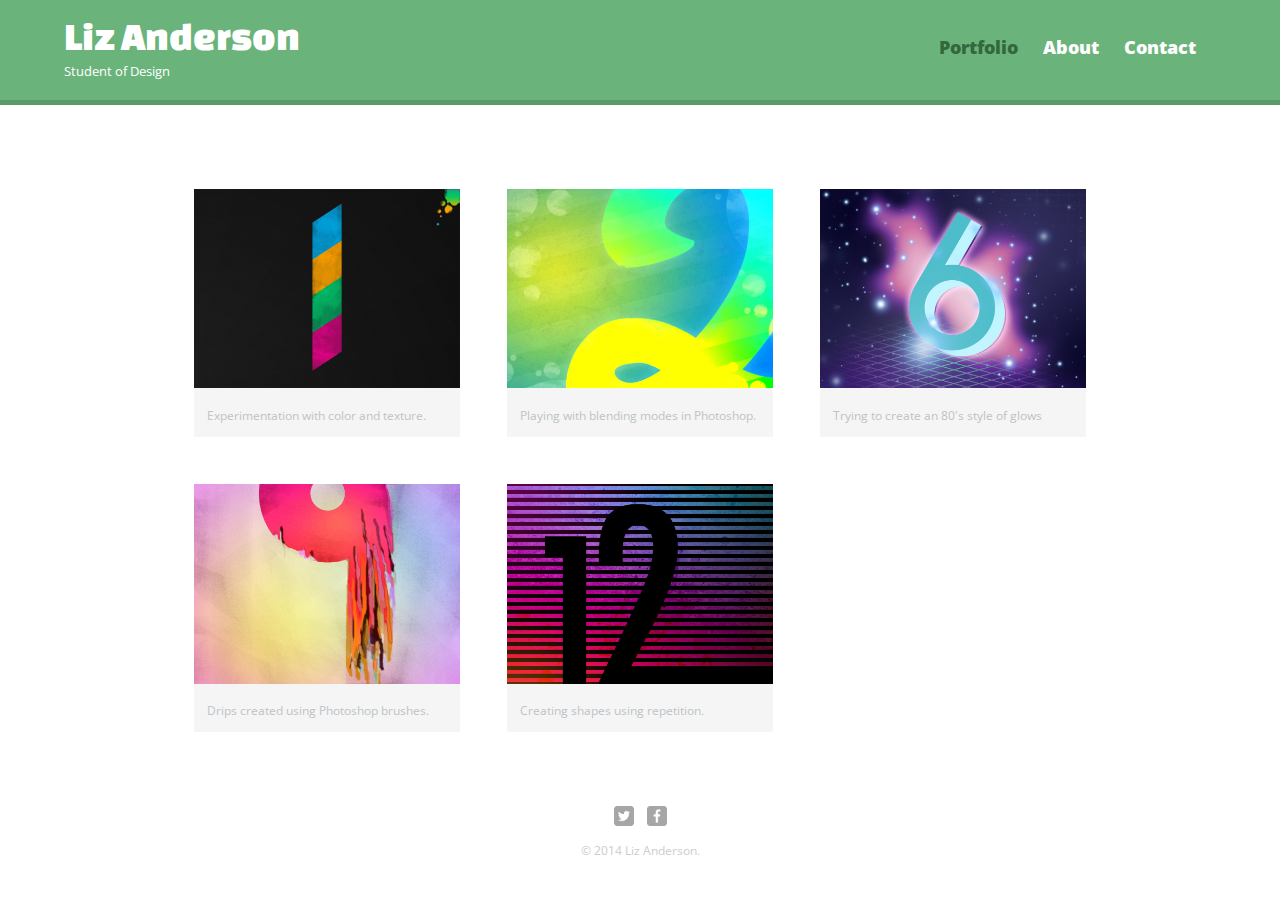
<file: index.html>
<!DOCTYPE html>
<html>
	<head>
		<meta charset="utf-8">
		<title>Liz Anderson | Student of Design</title>
		<link rel="stylesheet" href="css/normalize.css">
		<link href='http://fonts.googleapis.com/css?family=Changa+One|Open+Sans:400italic,700italic,700,800,400' rel='stylesheet' type='text/css'>
		<link rel="stylesheet" href="css/main.css">
		<link rel="stylesheet" href="css/responsive.css">
		<meta name="viewport" content="width=device-width, initial-scale=1.0">
	</head>
	<body>
		<header>
			<a href="index.html" id="logo">
				<h1>Liz Anderson</h1>
				<h2>Student of Design</h2>
			</a>
			<nav>
				<ul>
					<li><a href="index.html" class="selected">Portfolio</a></li>
					<li><a href="about.html">About</a></li>
					<li><a href="contact.html">Contact</a></li>
				</ul>
			</nav>	
		</header>
		<div id="wrapper">
			<section>
				<ul id="gallery">
					<li>
						<a href="img/numbers-01.jpg">
							<img src="img/numbers-01.jpg" alt="">
							<p>Experimentation with color and texture.</p>
						</a>
					</li>
					<li>
						<a href="img/numbers-02.jpg">
							<img src="img/numbers-02.jpg" alt="">
							<p>Playing with blending modes in Photoshop.</p>
						</a>
					</li>
					<li>
						<a href="img/numbers-06.jpg">
							<img src="img/numbers-06.jpg" alt="">
							<p>Trying to create an 80's style of glows</p>
						</a>
					</li>
					<li>
						<a href="img/numbers-09.jpg">
							<img src="img/numbers-09.jpg" alt="">
							<p>Drips created using Photoshop brushes.</p>
						</a>
					</li>
					<li>
						<a href="img/numbers-12.jpg">
							<img src="img/numbers-12.jpg" alt="">
							<p>Creating shapes using repetition.</p>
						</a>
					</li>
				</ul>
			</section>
			<footer>
				<a href="http:twitter.com/lizanderson"><img src="img/twitter-wrap.png" alt="Twitter Logo" class="social-icon"></a>
				<a href="http://facebook.com/lizanderson"><img src="img/facebook-wrap.png" alt="Facebook Logo" class="social-icon"></a>
				<p>&copy; 2014 Liz Anderson.</p>
			</footer>
		</div>
	</body>
</html>
</file>
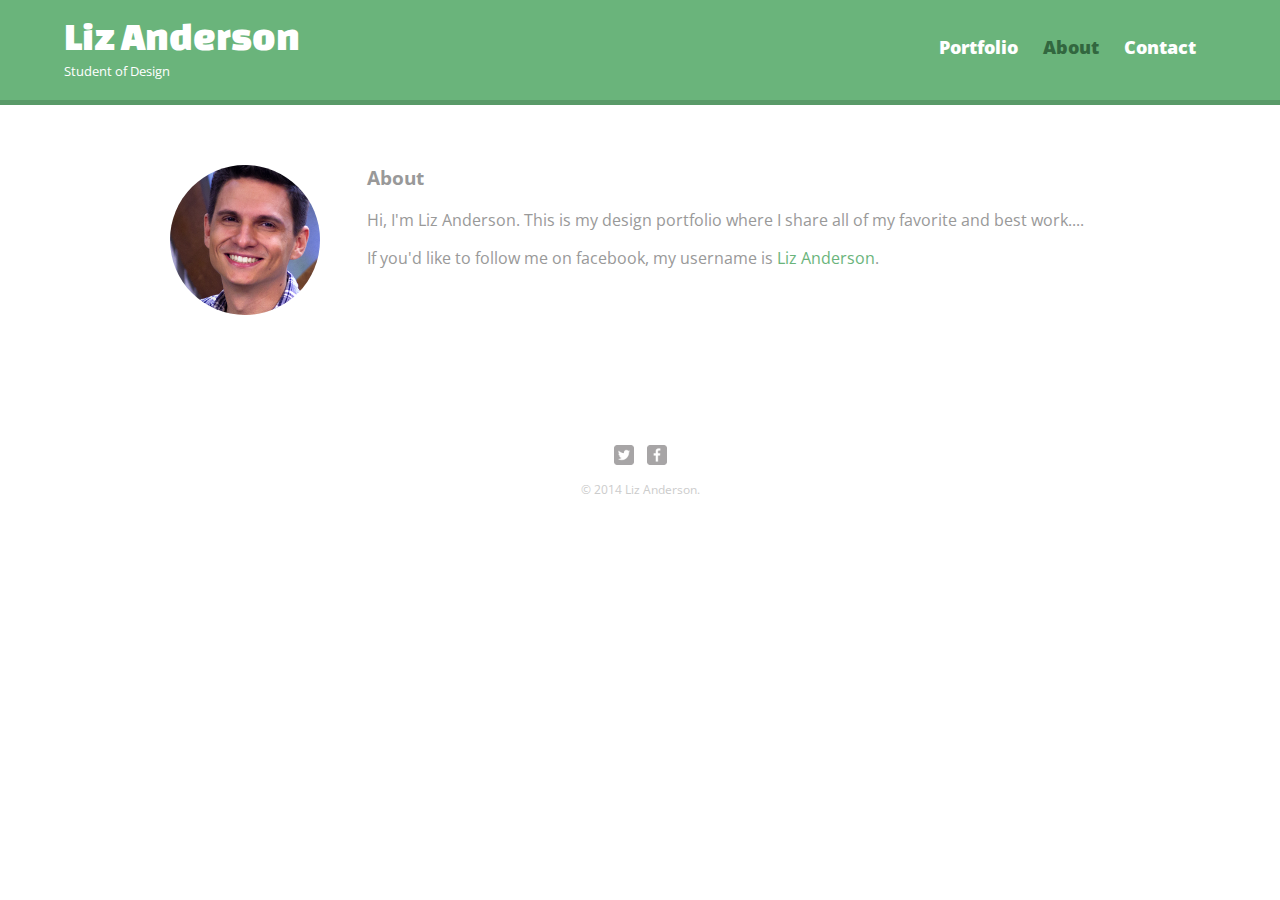
<file: about.html>
<!DOCTYPE html>
<html>
	<head>
		<meta charset="utf-8">
		<title>Liz Anderson | Student of Design</title>
		<link rel="stylesheet" href="css/normalize.css">
		<link href='http://fonts.googleapis.com/css?family=Changa+One|Open+Sans:400italic,700italic,700,800,400' rel='stylesheet' type='text/css'>
		<link rel="stylesheet" href="css/main.css">
		<link rel="stylesheet" href="css/responsive.css">
		<meta name="viewport" content="width=device-width, initial-scale=1.0">
	</head>
	<body>
		<header>
			<a href="index.html" id="logo">
				<h1>Liz Anderson</h1>
				<h2>Student of Design</h2>
			</a>
			<nav>
				<ul>
					<li><a href="index.html">Portfolio</a></li>
					<li><a href="about.html" class="selected">About</a></li>
					<li><a href="contact.html">Contact</a></li>
				</ul>
			</nav>	
		</header>
		<div id="wrapper">
			<section>
				<img src="img/nick.jpg" alt="Photograph of Nick Pettit" class="profile-photo">
				<h3>About</h3>
				<p>Hi, I'm Liz Anderson. This is my design portfolio where I share all of my favorite and best work....</p>
				<p>If you'd like to follow me on facebook, my username is <a href="http://facebook.com/lizanderson">Liz Anderson</a>.</p>
			</section>
			<footer>
				<a href="http:twitter.com/lizanderson"><img src="img/twitter-wrap.png" alt="Twitter Logo" class="social-icon"></a>
				<a href="http://facebook.com/lizanderson"><img src="img/facebook-wrap.png" alt="Facebook Logo" class="social-icon"></a>
				<p>&copy; 2014 Liz Anderson.</p>
			</footer>
		</div>
	</body>
</html>
</file>
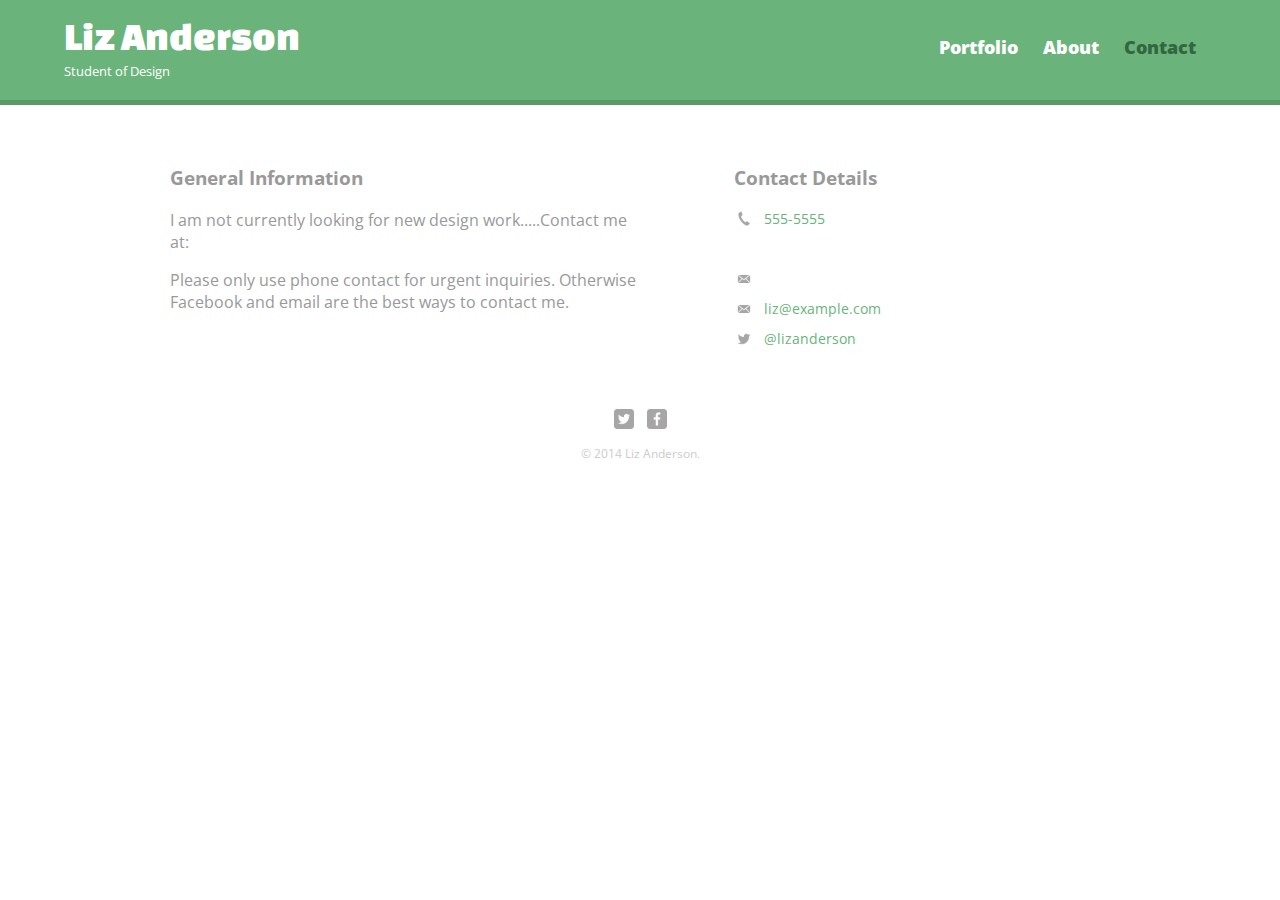
<file: contact.html>
<!DOCTYPE html>
<html>
	<head>
		<meta charset="utf-8">
		<title>Liz Anderson | Student of Design</title>
		<link rel="stylesheet" href="css/normalize.css">
		<link href='http://fonts.googleapis.com/css?family=Changa+One|Open+Sans:400italic,700italic,700,800,400' rel='stylesheet' type='text/css'>
		<link rel="stylesheet" href="css/main.css">
		<link rel="stylesheet" href="css/responsive.css">
		<meta name="viewport" content="width=device-width, initial-scale=1.0">
	</head>
	<body>
		<header>
			<a href="index.html" id="logo">
				<h1>Liz Anderson</h1>
				<h2>Student of Design</h2>
			</a>
			<nav>
				<ul>
					<li><a href="index.html">Portfolio</a></li>
					<li><a href="about.html">About</a></li>
					<li><a href="contact.html" class="selected">Contact</a></li>
				</ul>
			</nav>	
		</header>
		<div id="wrapper">
			<section id="primary">
				<h3>General Information</h3>
				<p>I am not currently looking for new design work.....Contact me at: </p>
				<p>Please only use phone contact for urgent inquiries. Otherwise Facebook and email are the best ways to contact me.</p>
			</section>
			<section id="secondary">
				<h3>Contact Details</h3>
				<ul class="contact-info">
					<li class="phone"><a href="tel:555-5555">555-5555</li>
					<li class="mail"><a href="mailto:liz@example.com">liz@example.com</a></li>
					<li class="twitter"><a href="http://twitter.com/intent/tweet?_screen_name=lizanderson">@lizanderson</a></li>
				</ul>
			</section>
			<footer>
				<a href="http:twitter.com/lizanderson"><img src="img/twitter-wrap.png" alt="Twitter Logo" class="social-icon"></a>
				<a href="http://facebook.com/lizanderson"><img src="img/facebook-wrap.png" alt="Facebook Logo" class="social-icon"></a>
				<p>&copy; 2014 Liz Anderson.</p>
			</footer>
		</div>
	</body>
</html>
</file>
<file: css/main.css>
/***************
GENERAL
****************/

body {
	font-family: 'Open Sans', sans-serif;
}

#wrapper {
	max-width: 940px;
	margin: 0 auto;
	padding: 0 5%;
}

a {
	text-decoration: none;
}

img {
	max-width: 100%;
}

h3 {
	margin: 0 0 1em 0;
}


/***************
HEADING
****************/

header {
	float: left;
	margin: 0 0 30px 0;
	padding: 5px 0 0 0;
	width: 100%;
}

#logo {
 	text-align: center;
 	margin: 0;
 }

 h1 {
 	font-family: 'Changa One', sans-serif;
 	margin: 15px 0;
 	font-size: 1.75em;
 	font-weight: normal;
 	line-height: 0.8em;
 }

 h2 {
 	font-size: 0.75em;
 	margin: -5px 0 0;
 	font-weight: normal;
 }


/***************
NAVIGATION
****************/


nav {
	text-align: center;
	padding: 10px 0;
	margin: 20px 0 0;
}

nav ul {
	list-style: none;
	margin: 0 10px;
	padding: 0;
}

nav li {
	display: inline-block;
}

nav a {
	font-weight: 800;
	padding: 15px 10px;
}


/***************
FOOTER
****************/


footer {
	font-size: 0.75em;
	text-align: center;
	clear: both;
	padding-top: 50px;
	color: #ccc;
}

.social-icon {
	width: 20px;
	height: 20px;
	margin: 0 5px;
}


/***************
PAGE PORTFOLIO
****************/


#gallery {
	margin: 0;
	padding: 0;
	list-style: none;
}

#gallery li {
	float: left;
	width: 45%;
	margin: 2.5%;
	background-color: #f5f5f5;
	color: #bdc3c7;
}

#gallery li a p {
	margin: 0;
	padding: 5%;
	font-size: 0.75em;
	color: #bdc3c7;
}


/***************
PAGE: ABOUT
****************/


.profile-photo {
	display: block;
	max-width: 150px;
	margin: 0 auto 30px;
	border-radius: 100%;
}


/***************
PAGE: CONTACT
****************/


.contact-info {
	list-style: none;
	padding: 0;
	margin: 0;
	font-size: 0.9em;
}

.contact-info a {
	display: block;
	min-height: 20px;
	background-repeat: no-repeat;
	background-size: 20px 20px;
	padding: 0 0 0 30px;
	margin: 0 0 10px;
}

.contact-info li.phone a {
	background-image: url('../img/phone.png');
}

.contact-info li.mail a {
	background-image: url('../img/mail.png');
}

.contact-info li.twitter a {
	background-image: url('../img/twitter.png');
}


/***************
COLORS
****************/


/* site body */
body {
	background-color: #fff;
	color: #999;
}

/* green header*/
header {
	background: #6ab47b;
	border-color: #599a68;
}

/* nav background on mobile devices*/
nav {
	background: #599a68;
}

/* logo text*/
h1, h2 {
	color: #fff;
}

/* links */
a {
	color: #6ab47b;
}

/* nav links*/
nav a, nav a:visited {
	color: #fff;
}

/* selected nav link */
nav a.selected, nav a:hover {
	color: #32673f;
}
</file>
<file: css/responsive.css>
@media screen and (min-width: 480px) {
	/***************
	TWO COLUMN LAYOUT
	****************/

	#primary {
		width: 50%;
		float: left;
	}
	#secondary {
		width: 40%;
		float: right;
	}


	/***************
	PAGE: PORTFOLIO
	****************/

	#gallery li {
		width: 28.3333%;
	}

	#gallery li:nth-child(4n) {
		clear: left;
	}


	/***************
	PAGE: ABOUT
	****************/

	.profile-photo {
		float: left;
		margin: 0 5% 80px 0;
	}


@media screen and (min-width: 660px) {

	/***************
	HEADER
	****************/

	nav {
		background: none;
		float: right;
		font-size: 1.125em;
		margin-right: 5%;
		text-align: right;
		width: 45%;
	}

	#logo {
		float: left;
		margin-left: 5%;
		text-align: left;
		width: 45%;
	}

	h1 {
		font-size: 2.5em;
	}

	h2 {
		font-size: 0.825em;
		margin-bottom: 20px;
	}

	header {
		border-bottom: 5px solid #599a68;
		margin-bottom: 60px;
	}
}
</file>
